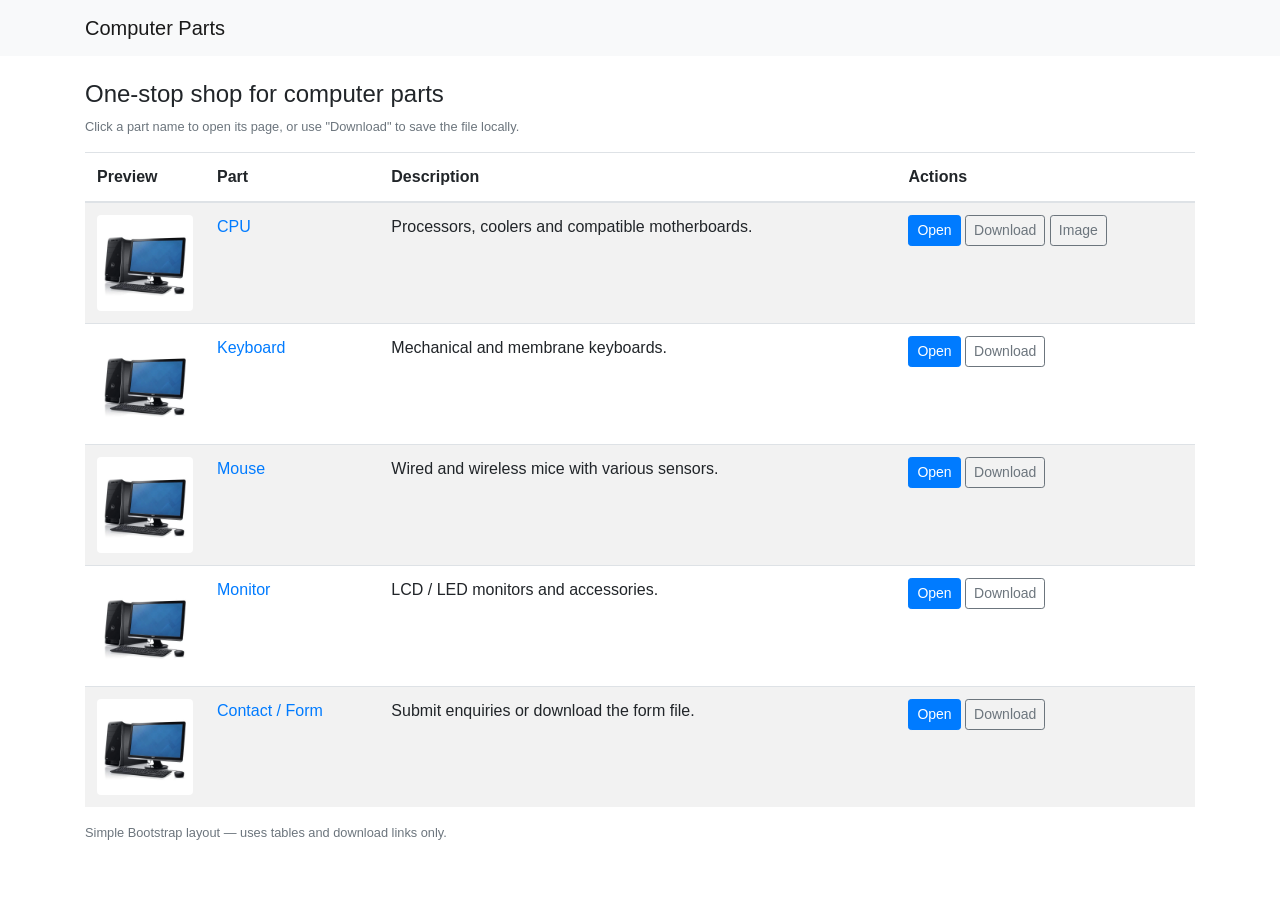
<file: index.html>
<!DOCTYPE html>
<html lang="en">
<head>
    <meta charset="UTF-8">
    <meta name="viewport" content="width=device-width, initial-scale=1.0">
    <title>Computer Parts</title>
    <link rel="stylesheet" href="./css/bootstrap.min.css" type="text/css" />
    <meta name="viewport" content="width=device-width, initial-scale=1" />
</head>
<body>
    <nav class="navbar navbar-expand-lg navbar-light bg-light">
        <div class="container">
            <a class="navbar-brand" href="#">Computer Parts</a>
        </div>
    </nav>

    <div class="container my-4">
        <h1 class="h4 mb-2">One-stop shop for computer parts</h1>
        <p class="text-muted small">Click a part name to open its page, or use "Download" to save the file locally.</p>

        <table class="table table-striped align-middle">
            <thead>
                <tr>
                    <th scope="col">Preview</th>
                    <th scope="col">Part</th>
                    <th scope="col">Description</th>
                    <th scope="col">Actions</th>
                </tr>
            </thead>
            <tbody>
                <tr>
                    <td style="width:120px"><img src="imag/comp.webp" alt="parts" class="img-fluid rounded" /></td>
                    <td><a href="cpu.html">CPU</a></td>
                    <td>Processors, coolers and compatible motherboards.</td>
                    <td>
                        <a href="cpu.html" class="btn btn-sm btn-primary me-1">Open</a>
                        <a href="cpu.html" download class="btn btn-sm btn-outline-secondary me-1">Download</a>
                        <a href="imag/comp.webp" download class="btn btn-sm btn-outline-secondary">Image</a>
                    </td>
                </tr>

                <tr>
                    <td style="width:120px"><img src="imag/comp.webp" alt="keyboard" class="img-fluid rounded" /></td>
                    <td><a href="key.html">Keyboard</a></td>
                    <td>Mechanical and membrane keyboards.</td>
                    <td>
                        <a href="key.html" class="btn btn-sm btn-primary me-1">Open</a>
                        <a href="key.html" download class="btn btn-sm btn-outline-secondary">Download</a>
                    </td>
                </tr>

                <tr>
                    <td style="width:120px"><img src="imag/comp.webp" alt="mouse" class="img-fluid rounded" /></td>
                    <td><a href="mouse.html">Mouse</a></td>
                    <td>Wired and wireless mice with various sensors.</td>
                    <td>
                        <a href="mouse.html" class="btn btn-sm btn-primary me-1">Open</a>
                        <a href="mouse.html" download class="btn btn-sm btn-outline-secondary">Download</a>
                    </td>
                </tr>

                <tr>
                    <td style="width:120px"><img src="imag/comp.webp" alt="monitor" class="img-fluid rounded" /></td>
                    <td><a href="monitor.html">Monitor</a></td>
                    <td>LCD / LED monitors and accessories.</td>
                    <td>
                        <a href="monitor.html" class="btn btn-sm btn-primary me-1">Open</a>
                        <a href="monitor.html" download class="btn btn-sm btn-outline-secondary">Download</a>
                    </td>
                </tr>

                <tr>
                    <td style="width:120px"><img src="imag/comp.webp" alt="form" class="img-fluid rounded" /></td>
                    <td><a href="forma.html">Contact / Form</a></td>
                    <td>Submit enquiries or download the form file.</td>
                    <td>
                        <a href="forma.html" class="btn btn-sm btn-primary me-1">Open</a>
                        <a href="forma.html" download class="btn btn-sm btn-outline-secondary">Download</a>
                    </td>
                </tr>
            </tbody>
        </table>

        <p class="text-muted small">Simple Bootstrap layout — uses tables and download links only.</p>
    </div>
</body>
</html>
</file>
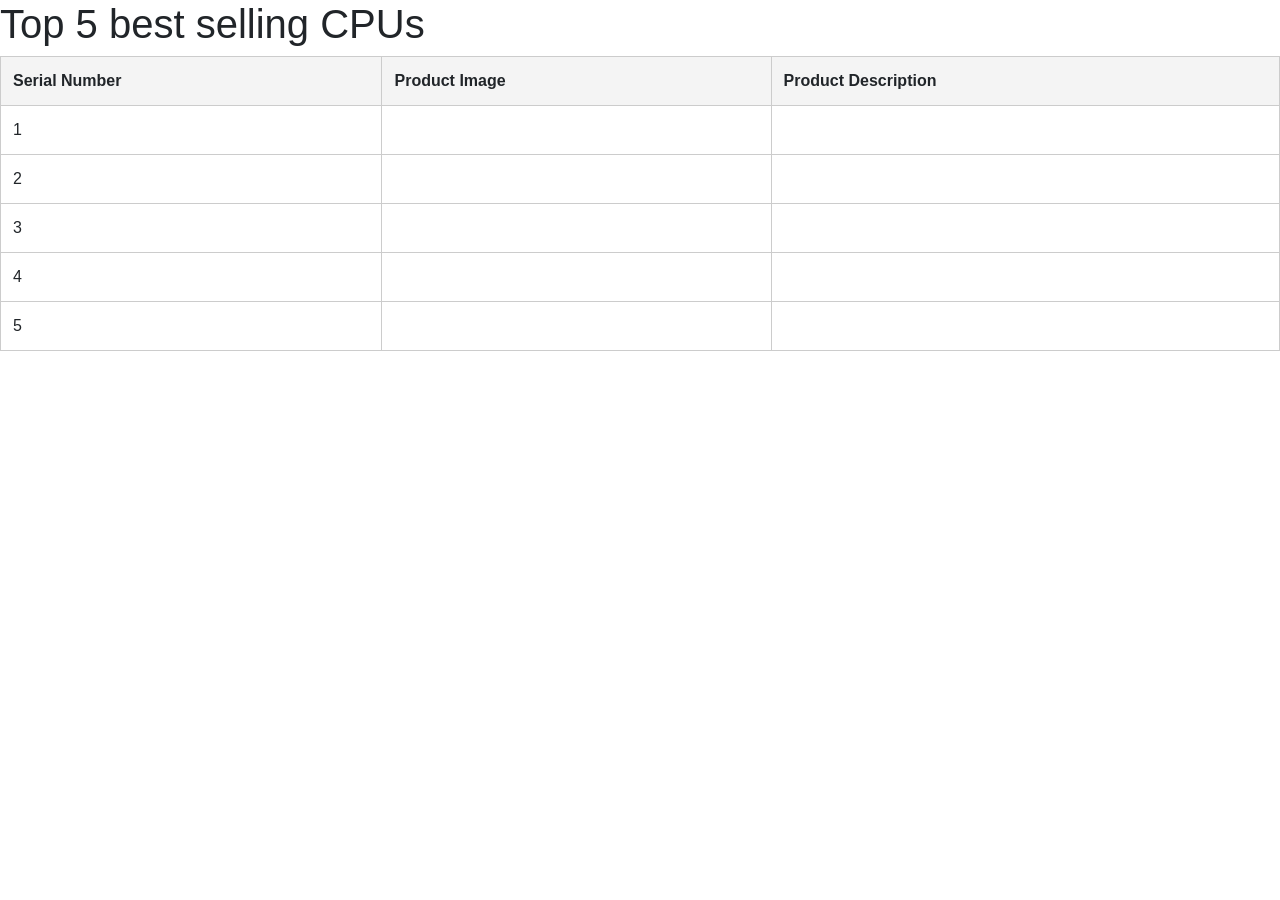
<file: forma.html>
<!DOCTYPE html>
<html lang="en">
<head>
    <meta charset="UTF-8">
    <meta name="viewport" content="width=device-width, initial-scale=1.0">
    <title>Document</title>
    <link rel="stylesheet" href="./css/bootstrap.min.css" type="text/css" />
    <link rel="stylesheet" href="style.css" type="text/css" />
</head>
<body>
    <h1>Top 5 best selling CPUs</h1>
    <table>
        <thead>
            <tr>
                <th>Serial Number</th>
                <th>Product Image</th>
                <th>Product Description</th>
            </tr>
        </thead>
        <tbody>
            <tr>
                <td>1</td>
                <td></td>
                <td></td>
            </tr>
            <tr>
                <td>2</td>
                <td></td>
                <td></td>
            </tr>
            <tr>
                <td>3</td>
                <td></td>
                <td></td>
            </tr>
            <tr>
                <td>4</td>
                <td></td>
                <td></td>
            </tr>
            <tr>
                <td>5</td>
                <td></td>
                <td></td>
            </tr>
        </tbody>
    </table>
</body>
</html>
</file>
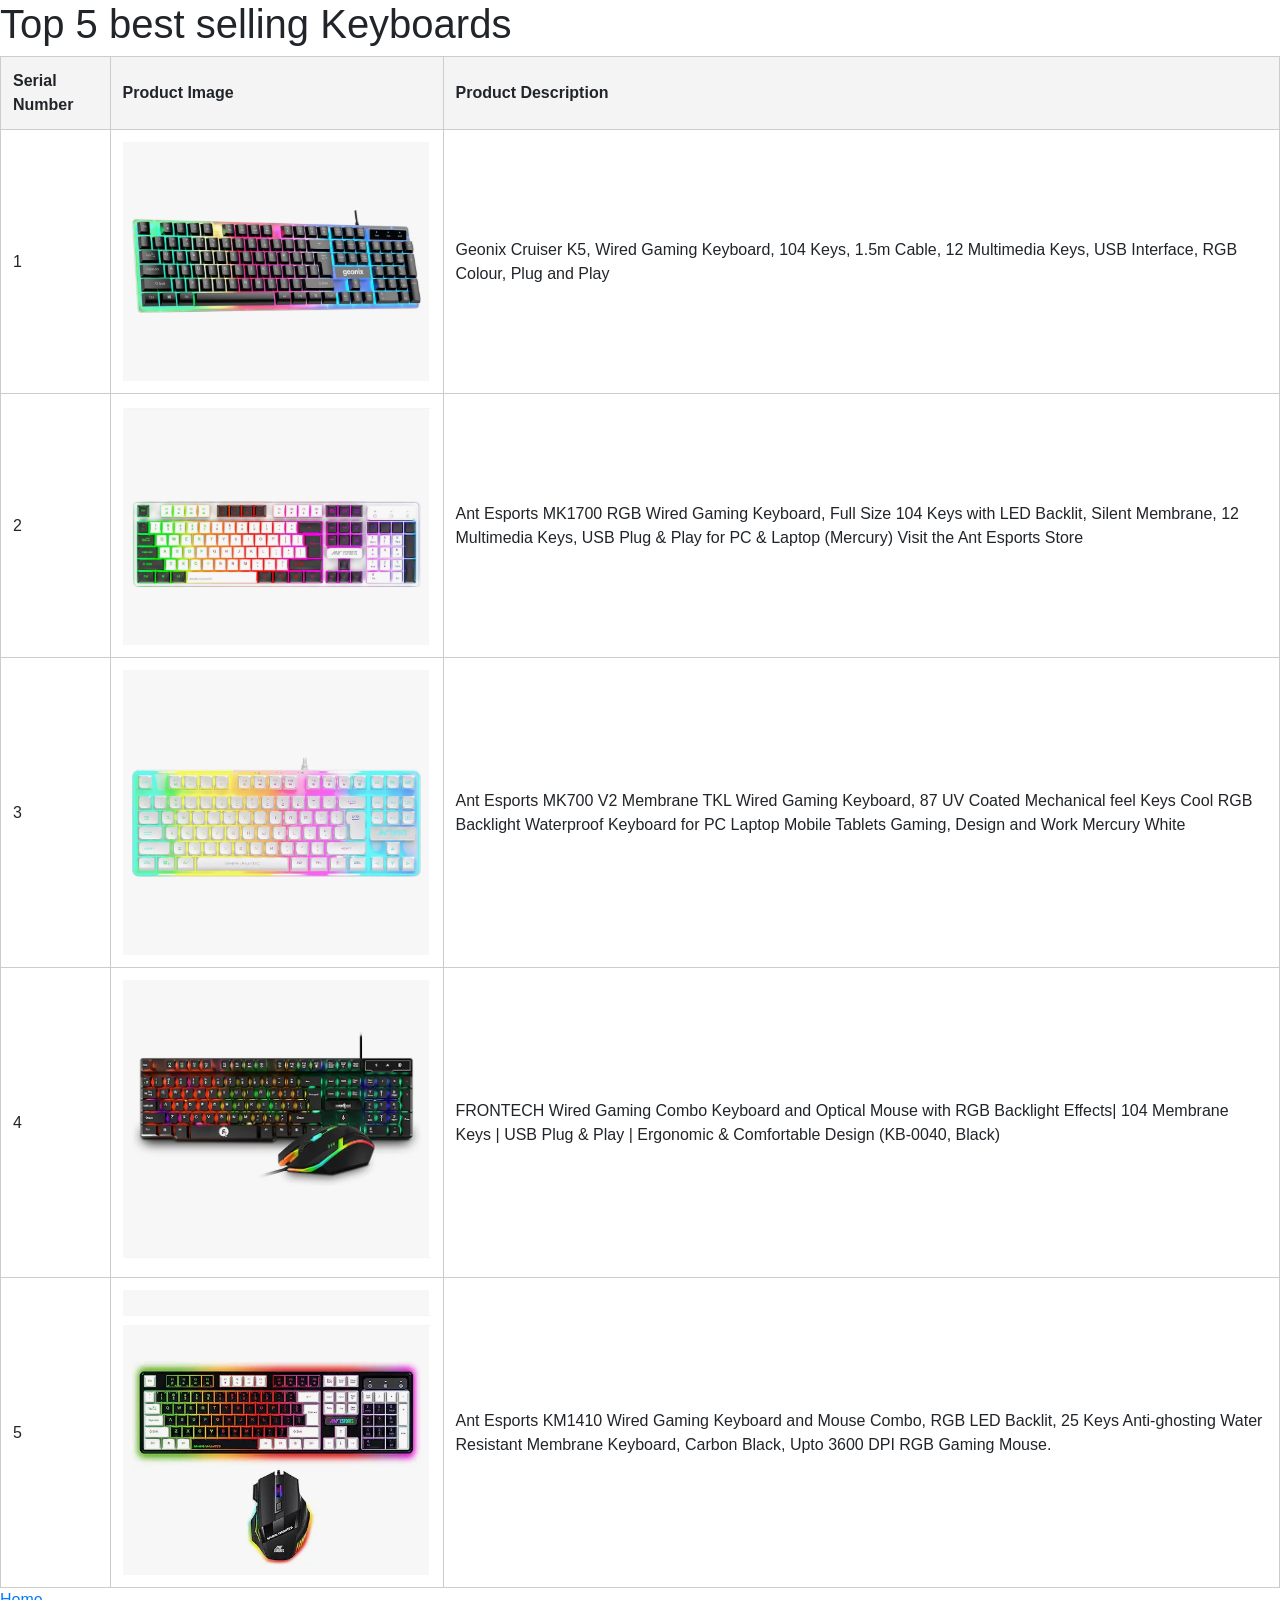
<file: key.html>
<!DOCTYPE html>
<html lang="en">
<head>
    <meta charset="UTF-8">
    <meta name="viewport" content="width=device-width, initial-scale=1.0">
    <title>Document</title>
    <link rel="stylesheet" href="./css/bootstrap.min.css" type="text/css" />
    <link rel="stylesheet" href="style.css" type="text/css" />
</head>
<body>
    <h1>Top 5 best selling Keyboards</h1>
    <table>
        <thead>
            <tr>
                <th>Serial Number</th>
                <th>Product Image</th>
                <th>Product Description</th>
            </tr>
        </thead>
        <tbody>
            <tr>
                <td>1</td>
                <td><img src="key/key1.png" usemap="#image-map1">

<map name="image-map1">
    <area target="_blank" alt="" title="" href="https://www.amazon.in/Geonix-Cruiser-Keyboard-Multimedia-Interface/dp/B0FZVD8P6V/ref=sr_1_3?crid=2Y9Y6AE9QXKRE&amp;dib=eyJ2IjoiMSJ9.[base64].eEEOgTmo5rYy2dX6lPotXluvnz4cEXP3L7cJ34EIYMs&amp;dib_tag=se&amp;keywords=keyboards%2Bwith%2Brgb&amp;qid=1784297046&amp;sprefix=keyboards%2Bwith%2Brgb%2Caps%2C265&amp;sr=8-3&amp;th=1" coords="11,25,304,235" shape="rect">
</map></td>
                <td>Geonix Cruiser K5, Wired Gaming Keyboard, 104 Keys, 1.5m Cable, 12 Multimedia Keys, USB Interface, RGB Colour, Plug and Play</td>
            </tr>
            <tr>
                <td>2</td>
                <td><img src="key/key2.png" usemap="#image-map2">

<map name="image-map2">
    <area target="_blank" alt="" title="" href="https://www.amazon.in/Ant-Esports-Connection-Keystrokes-Multimedia/dp/B0CLJHP3RF/ref=sr_1_4?crid=2Y9Y6AE9QXKRE&amp;dib=eyJ2IjoiMSJ9.[base64].eEEOgTmo5rYy2dX6lPotXluvnz4cEXP3L7cJ34EIYMs&amp;dib_tag=se&amp;keywords=keyboards+with+rgb&amp;qid=1784297046&amp;sprefix=keyboards+with+rgb%2Caps%2C265&amp;sr=8-4" coords="9,5,302,233" shape="rect">
</map></td>
                <td>Ant Esports MK1700 RGB Wired Gaming Keyboard, Full Size 104 Keys with LED Backlit, Silent Membrane, 12 Multimedia Keys, USB Plug & Play for PC & Laptop (Mercury)
Visit the Ant Esports Store</td>
            </tr>
            <tr>
                <td>3</td>
                <td><img src="key/key3.png" usemap="#image-map3">

<map name="image-map3">
    <area target="_blank" alt="" title="" href="https://www.amazon.in/Ant-Esports-MK700-V2-Mechanical/dp/B0DFCW1ZNL/ref=sr_1_5?crid=2Y9Y6AE9QXKRE&amp;dib=eyJ2IjoiMSJ9.[base64].eEEOgTmo5rYy2dX6lPotXluvnz4cEXP3L7cJ34EIYMs&amp;dib_tag=se&amp;keywords=keyboards+with+rgb&amp;qid=1784297046&amp;sprefix=keyboards+with+rgb%2Caps%2C265&amp;sr=8-5" coords="7,21,302,254" shape="rect">
</map></td>
                <td>Ant Esports MK700 V2 Membrane TKL Wired Gaming Keyboard, 87 UV Coated Mechanical feel Keys Cool RGB Backlight Waterproof Keyboard for PC Laptop Mobile Tablets Gaming, Design and Work Mercury White</td>
            </tr>
            <tr>
                <td>4</td>
                <td><img src="key/key4.png" usemap="#image-map4">

<map name="image-map4">
    <area target="_blank" alt="" title="" href="https://www.amazon.in/FRONTECH-Backlight-Ergonomic-Comfortable-KB-0040/dp/B0CTMQ7SCD/ref=sr_1_6?crid=2Y9Y6AE9QXKRE&amp;dib=eyJ2IjoiMSJ9.[base64].eEEOgTmo5rYy2dX6lPotXluvnz4cEXP3L7cJ34EIYMs&amp;dib_tag=se&amp;keywords=keyboards+with+rgb&amp;qid=1784297046&amp;sprefix=keyboards+with+rgb%2Caps%2C265&amp;sr=8-6" coords="6,-1,303,281" shape="rect">
</map></td>
                <td>FRONTECH Wired Gaming Combo Keyboard and Optical Mouse with RGB Backlight Effects| 104 Membrane Keys | USB Plug & Play | Ergonomic & Comfortable Design (KB-0040, Black)</td>
            </tr>
            <tr>
                <td>5</td>
                <td><img src="key/key5.png" usemap="#image-map5">

<map name="image-map5">
    <area target="_blank" alt="" title="" href="https://www.amazon.in/Ant-Esports-KM1410-Anti-ghosting-Resistant/dp/B0FG2PNPZY/ref=sr_1_7?crid=2Y9Y6AE9QXKRE&amp;dib=eyJ2IjoiMSJ9.[base64].eEEOgTmo5rYy2dX6lPotXluvnz4cEXP3L7cJ34EIYMs&amp;dib_tag=se&amp;keywords=keyboards+with+rgb&amp;qid=1784297046&amp;sprefix=keyboards+with+rgb%2Caps%2C265&amp;sr=8-7" coords="2,0,303,285" shape="rect">
</map></td>
                <td>Ant Esports KM1410 Wired Gaming Keyboard and Mouse Combo, RGB LED Backlit, 25 Keys Anti-ghosting Water Resistant Membrane Keyboard, Carbon Black, Upto 3600 DPI RGB Gaming Mouse.</td>
            </tr>
        </tbody>
    </table>
    <a href="index.html">Home</a>
</body>
</html>
</file>
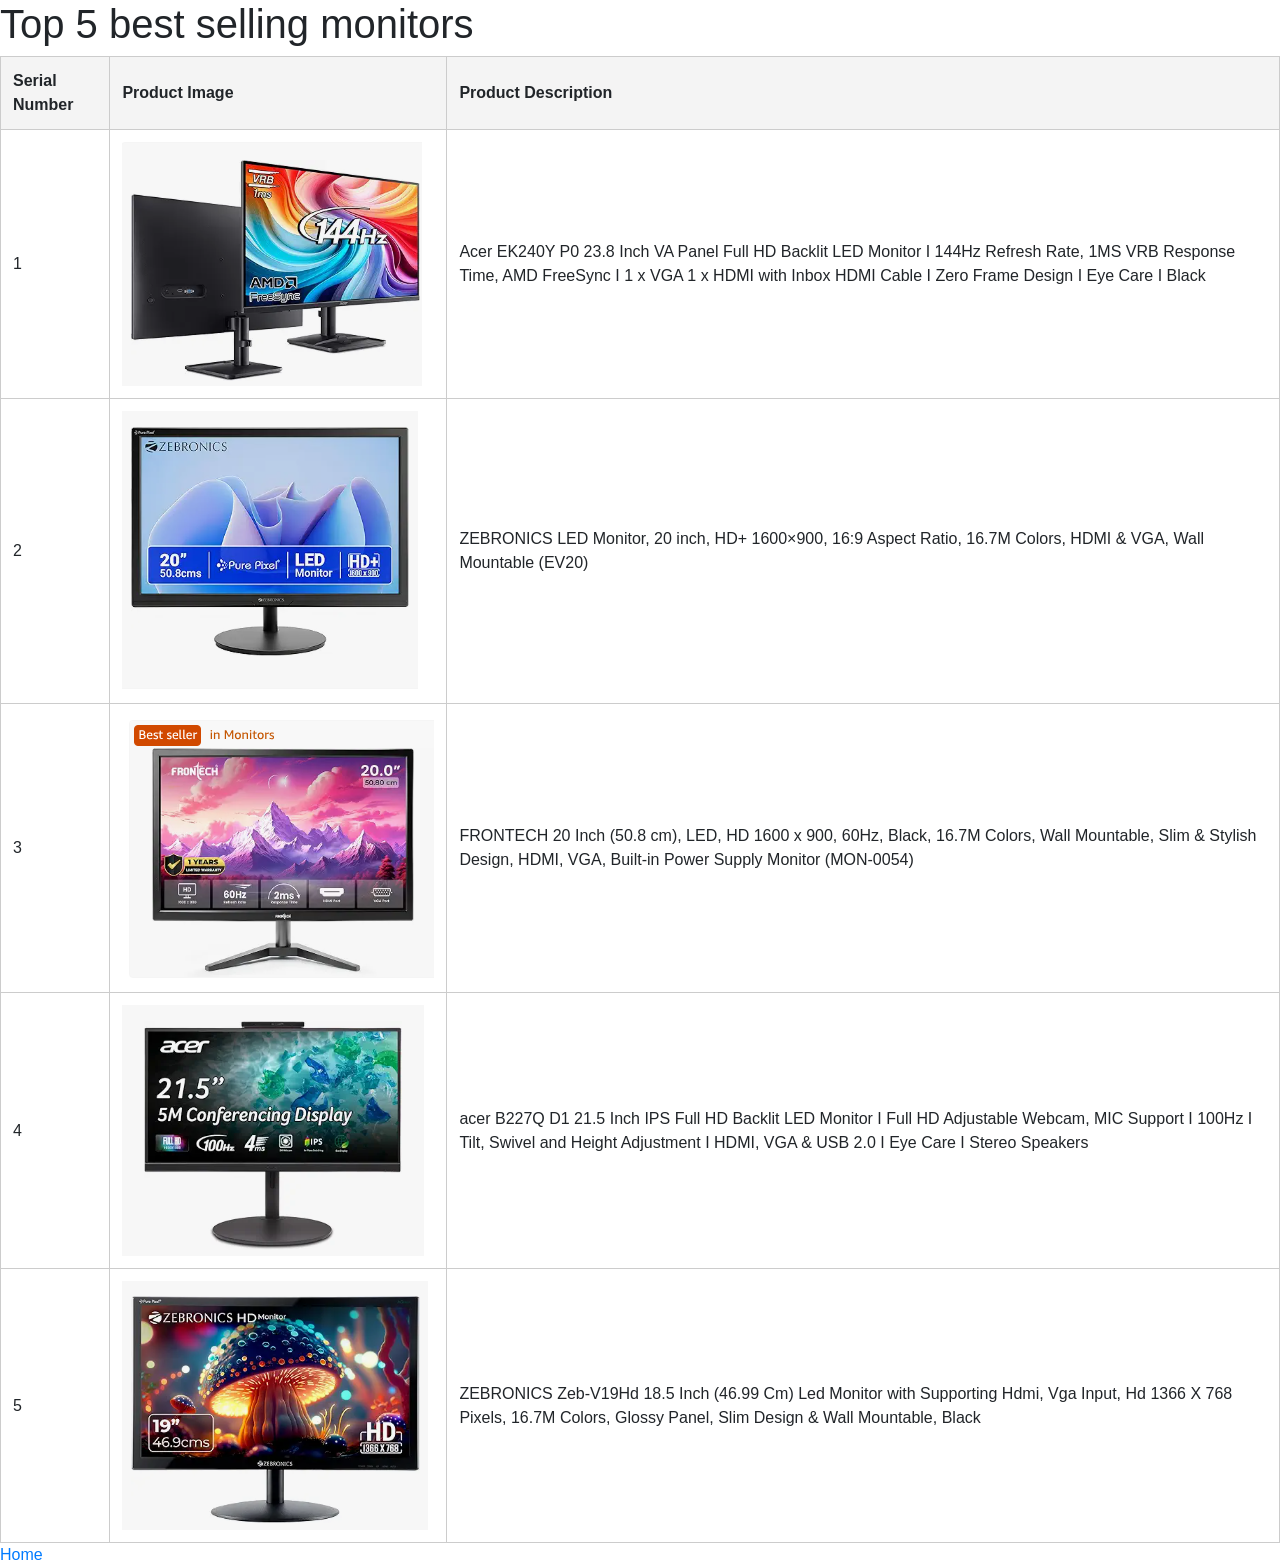
<file: monitor.html>
<!DOCTYPE html>
<html lang="en">
<head>
    <meta charset="UTF-8">
    <meta name="viewport" content="width=device-width, initial-scale=1.0">
    <title>Document</title>
    <link rel="stylesheet" href="./css/bootstrap.min.css" type="text/css" />
    <link rel="stylesheet" href="style.css" type="text/css" />
</head>
<body>
    <h1>Top 5 best selling monitors</h1>
    <table>
        <thead>
            <tr>
                <th>Serial Number</th>
                <th>Product Image</th>
                <th>Product Description</th>
            </tr>
        </thead>
        <tbody>
            <tr>
                <td>1</td>
                <td>
    <img src="monitors_Image/mon1.png" usemap="#image-map1">

<map name="image-map1">
    <area target="_blank" alt="" title="" href="https://www.amazon.in/Backlit-Monitor-Refresh-Response-FreeSync/dp/B0GFLS72L8/ref=sr_1_1_sspa?crid=3KXMHRIV54DSG&amp;dib=eyJ2IjoiMSJ9.[base64].7pqqL46n_h7e0J_4xHqddob6BVENVBplglzdIsNd2cc&amp;dib_tag=se&amp;keywords=monitors&amp;qid=1784294527&amp;sprefix=monitor%2Caps%2C280&amp;sr=8-1-spons&amp;aref=JHGlQFqXpY&amp;sp_csd=d2lkZ2V0TmFtZT1zcF9hdGY&amp;psc=1" coords="16,6,292,235" shape="rect">
</map></td>
                <td>Acer EK240Y P0 23.8 Inch VA Panel Full HD Backlit LED Monitor I 144Hz Refresh Rate, 1MS VRB Response Time, AMD FreeSync I 1 x VGA 1 x HDMI with Inbox HDMI Cable I Zero Frame Design I Eye Care I Black</td>
            </tr>
            <tr>
                <td>2</td>
                <td><img src="monitors_Image/mon4.png" usemap="#image-map4">

<map name="image-map4">
    <area target="_blank" alt="" title="" href="https://www.amazon.in/ZEBRONICS-LED-Monitor-inch-1600%C3%97900/dp/B0GM5T917J/ref=sr_1_4?crid=3KXMHRIV54DSG&amp;dib=eyJ2IjoiMSJ9.[base64].7pqqL46n_h7e0J_4xHqddob6BVENVBplglzdIsNd2cc&amp;dib_tag=se&amp;keywords=monitors&amp;qid=1784294527&amp;sprefix=monitor%2Caps%2C280&amp;sr=8-4&amp;th=1" coords="11,9,290,264" shape="rect">
</map></td>
                <td>ZEBRONICS LED Monitor, 20 inch, HD+ 1600×900, 16:9 Aspect Ratio, 16.7M Colors, HDMI & VGA, Wall Mountable (EV20)</td>
            </tr>
            <tr>
                <td>3</td>
                <td><img src="monitors_Image/mon3.png" usemap="#image-map3">

<map name="image-map3">
    <area target="_blank" alt="" title="" href="https://www.amazon.in/FRONTECH-Monitor-Refresh-Mountable-MON-0054/dp/B0C5RWGPF7/ref=sr_1_3?crid=3KXMHRIV54DSG&amp;dib=eyJ2IjoiMSJ9.[base64].7pqqL46n_h7e0J_4xHqddob6BVENVBplglzdIsNd2cc&amp;dib_tag=se&amp;keywords=monitors&amp;qid=1784294527&amp;sprefix=monitor%2Caps%2C280&amp;sr=8-3&amp;th=1" coords="12,12,308,263" shape="rect">
</map></td>
                <td>FRONTECH 20 Inch (50.8 cm), LED, HD 1600 x 900, 60Hz, Black, 16.7M Colors, Wall Mountable, Slim & Stylish Design, HDMI, VGA, Built-in Power Supply Monitor (MON-0054)</td>
            </tr>
            <tr>
                <td>4</td>
                <td><img src="monitors_Image/mon2.png" usemap="#image-map2">

<map name="image-map2">
    <area target="_blank" alt="" title="" href="https://www.amazon.in/Backlit-Monitor-Adjustable-Adjustment-Speakers/dp/B0GHRQSMLF/ref=sr_1_2_sspa?crid=3KXMHRIV54DSG&amp;dib=eyJ2IjoiMSJ9.[base64].7pqqL46n_h7e0J_4xHqddob6BVENVBplglzdIsNd2cc&amp;dib_tag=se&amp;keywords=monitors&amp;qid=1784294527&amp;sprefix=monitor%2Caps%2C280&amp;sr=8-2-spons&amp;aref=aqImv6VnZT&amp;sp_csd=d2lkZ2V0TmFtZT1zcF9hdGY&amp;psc=1" coords="17,8,290,247" shape="rect">
</map></td>
                <td>acer B227Q D1 21.5 Inch IPS Full HD Backlit LED Monitor I Full HD Adjustable Webcam, MIC Support I 100Hz I Tilt, Swivel and Height Adjustment I HDMI, VGA & USB 2.0 I Eye Care I Stereo Speakers</td>
            </tr>
            <tr><td>5</td>
            <td><img src="monitors_Image/mon5.png" usemap="#image-map5">

<map name="image-map5">
    <area target="_blank" alt="" title="" href="https://www.amazon.in/ZEBRONICS-ZEB-V19HD-LED-Supporting-Mountable/dp/B09GG4FT99/ref=sr_1_5?crid=3KXMHRIV54DSG&amp;dib=eyJ2IjoiMSJ9.[base64].7pqqL46n_h7e0J_4xHqddob6BVENVBplglzdIsNd2cc&amp;dib_tag=se&amp;keywords=monitors&amp;qid=1784294527&amp;sprefix=monitor%2Caps%2C280&amp;sr=8-5" coords="8,10,302,245" shape="rect">
</map></td>
            <td>ZEBRONICS Zeb-V19Hd 18.5 Inch (46.99 Cm) Led Monitor with Supporting Hdmi, Vga Input, Hd 1366 X 768 Pixels, 16.7M Colors, Glossy Panel, Slim Design & Wall Mountable, Black</td></tr>
            <tr></tr>
        </tbody>
    </table>
    <a href="index.html">Home</a>
</body>
</html>
</file>
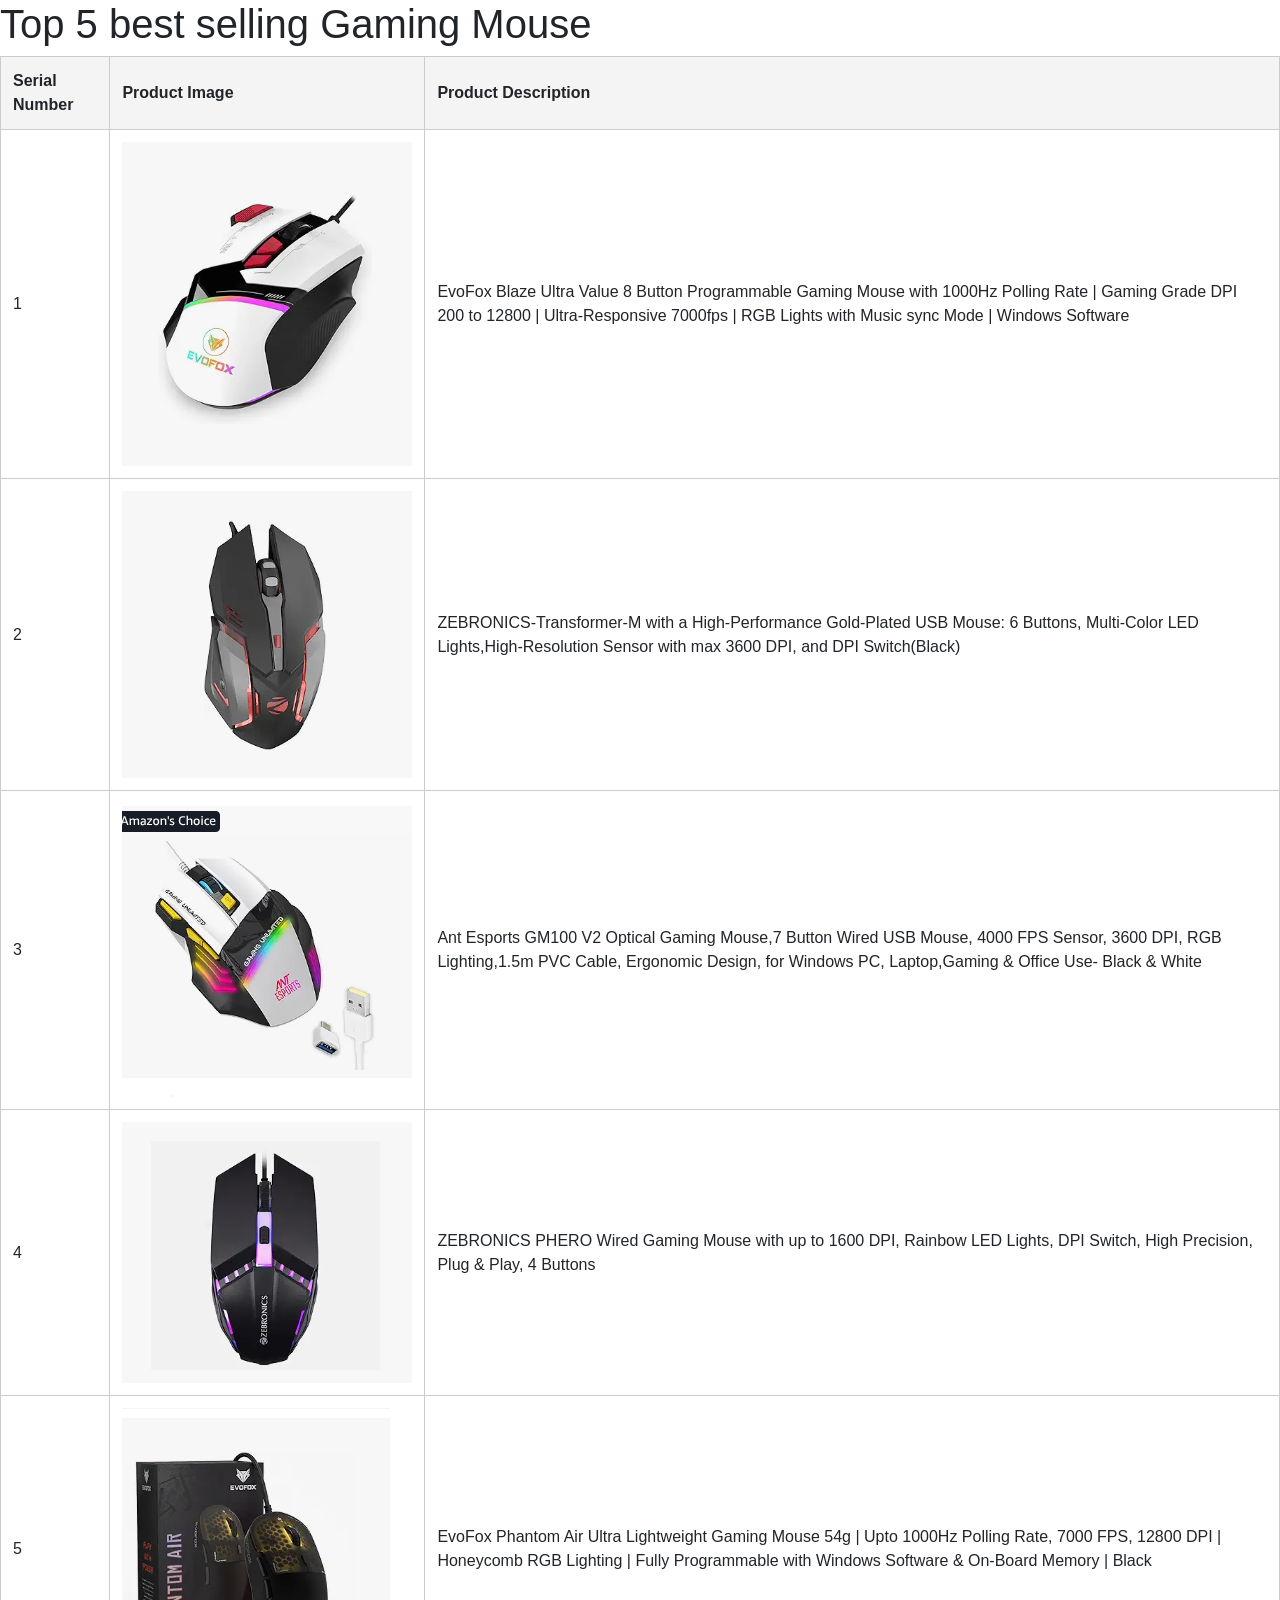
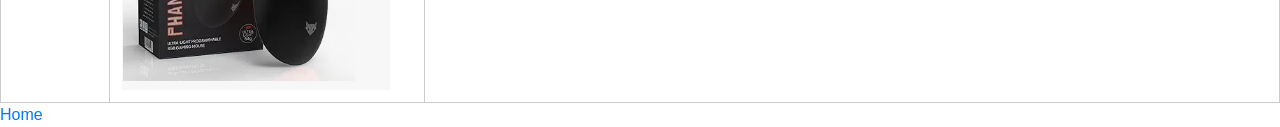
<file: mouse.html>
<!DOCTYPE html>
<html lang="en">
<head>
    <meta charset="UTF-8">
    <meta name="viewport" content="width=device-width, initial-scale=1.0">
    <title>Document</title>
    <link rel="stylesheet" href="./css/bootstrap.min.css" type="text/css" />
    <link rel="stylesheet" href="style.css" type="text/css" />
</head>
<body>
    <h1>Top 5 best selling Gaming Mouse</h1>
    <table>
        <thead>
            <tr>
                <th>Serial Number</th>
                <th>Product Image</th>
                <th>Product Description</th>
            </tr>
        </thead>
        <tbody>
            <tr>
                <td>1</td>
                <td><img src="mouse/m1.png" usemap="#image-map1">

<map name="image-map1">
    <area target="_blank" alt="" title="" href="https://www.amazon.in/EvoFox-Programmable-Ultra-Responsive-Sensitive-Software/dp/B0CLS6F44T/ref=sr_1_3?crid=4775ABPAZBRS&amp;dib=eyJ2IjoiMSJ9.[base64].isOrJFK897RzOSeuDZYAuN2tJClQwDLm0ymoe37OM6g&amp;dib_tag=se&amp;keywords=gaming+Mouse&amp;qid=1784299008&amp;sprefix=gaming+mous%2Caps%2C317&amp;sr=8-3" coords="14,16,265,305" shape="rect">
</map></td>
                <td>EvoFox Blaze Ultra Value 8 Button Programmable Gaming Mouse with 1000Hz Polling Rate | Gaming Grade DPI 200 to 12800 | Ultra-Responsive 7000fps | RGB Lights with Music sync Mode | Windows Software</td>
            </tr>
            <tr>
                <td>2</td>
                <td><img src="mouse/m2.png" usemap="#image-map2">

<map name="image-map2">
    <area target="_blank" alt="" title="" href="https://www.amazon.in/Zebronics-Zeb-Transformer-M-Optical-Gaming-Effect/dp/B0819HZPXL/ref=sr_1_4?crid=4775ABPAZBRS&amp;dib=eyJ2IjoiMSJ9.[base64].isOrJFK897RzOSeuDZYAuN2tJClQwDLm0ymoe37OM6g&amp;dib_tag=se&amp;keywords=gaming%2BMouse&amp;qid=1784299008&amp;sprefix=gaming%2Bmous%2Caps%2C317&amp;sr=8-4&amp;th=1" coords="34,13,274,268" shape="rect">
</map></td>
                <td>ZEBRONICS-Transformer-M with a High-Performance Gold-Plated USB Mouse: 6 Buttons, Multi-Color LED Lights,High-Resolution Sensor with max 3600 DPI, and DPI Switch(Black)</td>
            </tr>
            <tr>
                <td>3</td>
                <td><img src="mouse/m3.png" usemap="#image-map3">

<map name="image-map3">
    <area target="_blank" alt="" title="" href="https://www.amazon.in/Ant-Esports-Mouse-GM100-Black/dp/B08D5ZLRCD/ref=sr_1_5?crid=4775ABPAZBRS&amp;dib=eyJ2IjoiMSJ9.[base64].isOrJFK897RzOSeuDZYAuN2tJClQwDLm0ymoe37OM6g&amp;dib_tag=se&amp;keywords=gaming+Mouse&amp;qid=1784299008&amp;sprefix=gaming+mous%2Caps%2C317&amp;sr=8-5" coords="18,12,272,282" shape="rect">
</map></td>
                <td>Ant Esports GM100 V2 Optical Gaming Mouse,7 Button Wired USB Mouse, 4000 FPS Sensor, 3600 DPI, RGB Lighting,1.5m PVC Cable, Ergonomic Design, for Windows PC, Laptop,Gaming & Office Use- Black & White</td>
            </tr>
            <tr>
                <td>4</td>
                <td><img src="mouse/m4.png" usemap="#image-map4">

<map name="image-map4">
    <area target="_blank" alt="" title="" href="https://www.amazon.in/ZEBRONICS-Gaming-Rainbow-Precision-Buttons/dp/B0CG13FJ5M/ref=sr_1_6?crid=4775ABPAZBRS&amp;dib=eyJ2IjoiMSJ9.[base64].isOrJFK897RzOSeuDZYAuN2tJClQwDLm0ymoe37OM6g&amp;dib_tag=se&amp;keywords=gaming+Mouse&amp;qid=1784299008&amp;sprefix=gaming+mous%2Caps%2C317&amp;sr=8-6" coords="14,9,263,243" shape="rect">
</map></td>
                <td>ZEBRONICS PHERO Wired Gaming Mouse with up to 1600 DPI, Rainbow LED Lights, DPI Switch, High Precision, Plug & Play, 4 Buttons</td>
            </tr>
            <tr>
                <td>5</td>
                <td><img src="mouse/m5.png" usemap="#image-map5">

<map name="image-map5">
    <area target="_blank" alt="" title="" href="https://www.amazon.in/EvoFox-Lightweight-Honeycomb-Lighting-Programmable/dp/B0FN84VLKL/ref=sr_1_7?crid=4775ABPAZBRS&amp;dib=eyJ2IjoiMSJ9.[base64].isOrJFK897RzOSeuDZYAuN2tJClQwDLm0ymoe37OM6g&amp;dib_tag=se&amp;keywords=gaming+Mouse&amp;qid=1784299008&amp;sprefix=gaming+mous%2Caps%2C317&amp;sr=8-7" coords="8,10,246,262" shape="rect">
</map></td>
                <td>EvoFox Phantom Air Ultra Lightweight Gaming Mouse 54g | Upto 1000Hz Polling Rate, 7000 FPS, 12800 DPI | Honeycomb RGB Lighting | Fully Programmable with Windows Software & On-Board Memory | Black</td>
            </tr>
        </tbody>
    </table>
    <a href="index.html">Home</a>
</body>
</html>
</file>
<file: style.css>
table {
        width: 100%;
        border-collapse: collapse; /* Prevents double borders */
        font-family: sans-serif;
    }
    
    th, td {
        border: 1px solid #cccccc; /* Adds the grid lines */
        padding: 12px;             /* Gives the text breathing room */
        text-align: left;          /* Aligns text nicely to the left */
    }

    th {
        background-color: #f4f4f4; /* Gives the header a distinct background */
        font-weight: bold;
    }
</file>
